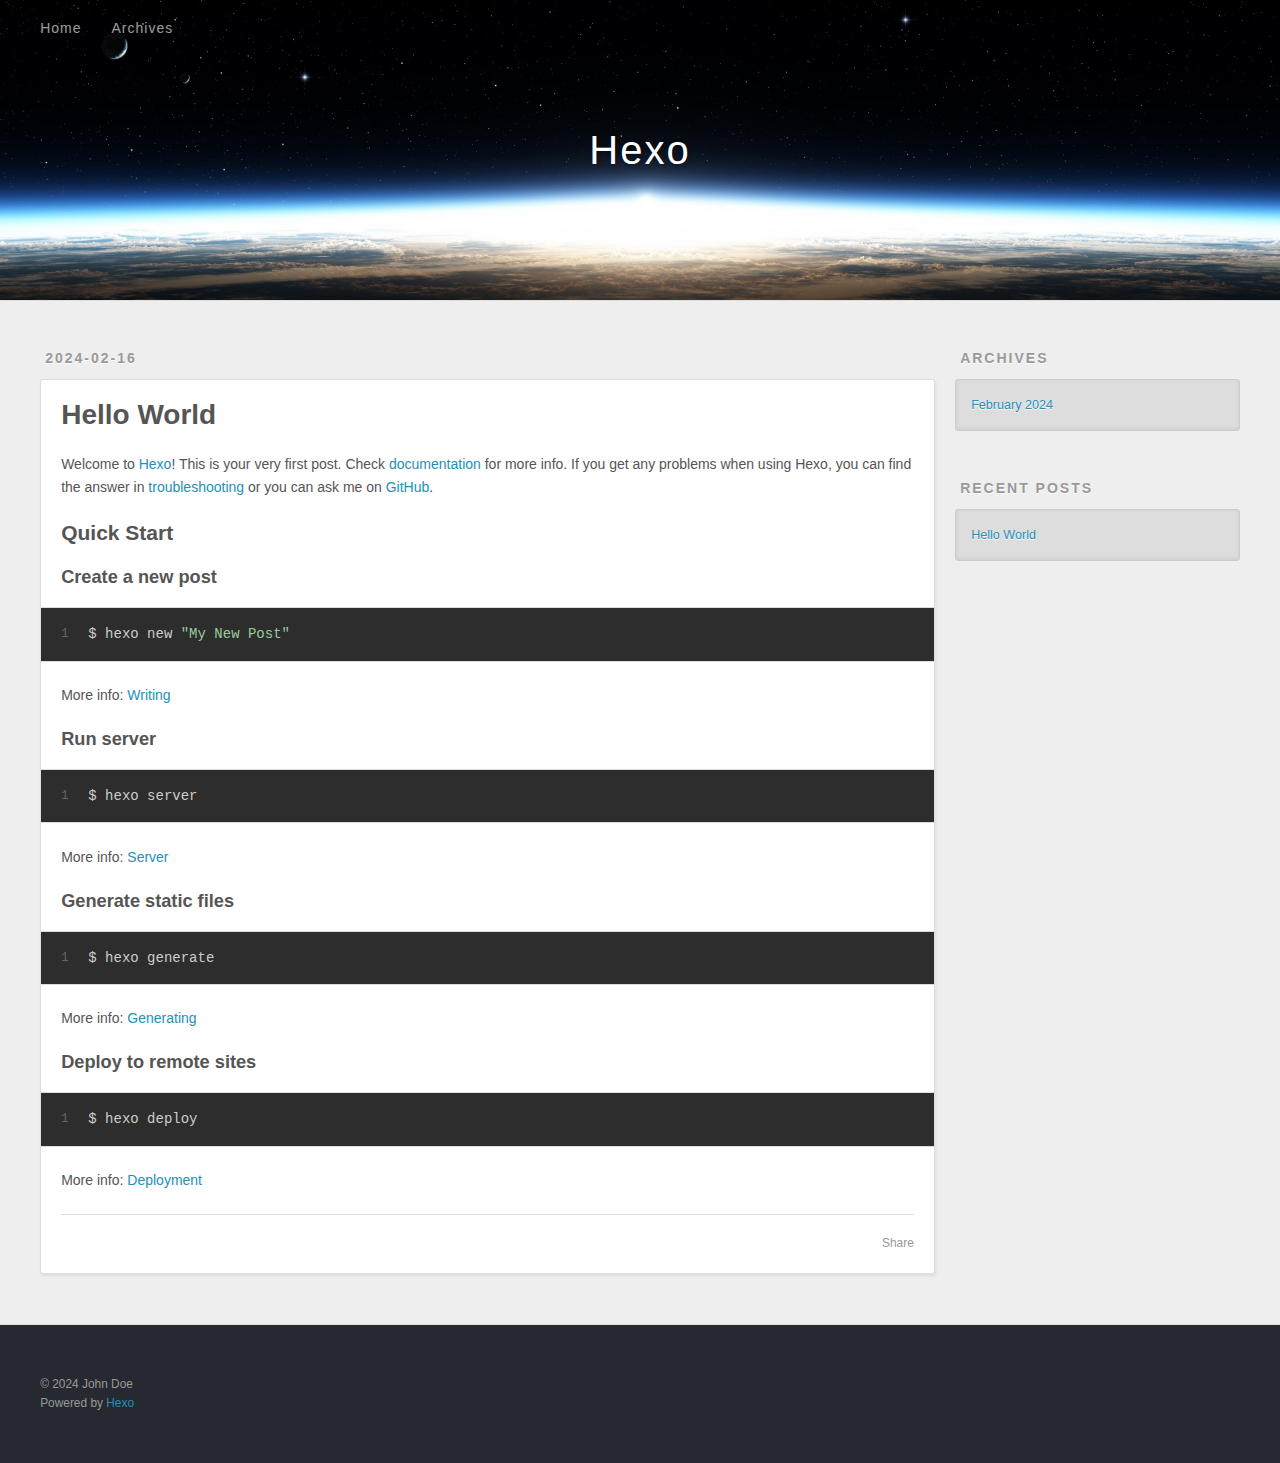
<file: index.html>
<!DOCTYPE html>
<html>
<head>
  <meta charset="utf-8">
  
  
  <title>Hexo</title>
  <meta name="viewport" content="width=device-width, initial-scale=1, shrink-to-fit=no">
  <meta property="og:type" content="website">
<meta property="og:title" content="Hexo">
<meta property="og:url" content="http://example.com/index.html">
<meta property="og:site_name" content="Hexo">
<meta property="og:locale" content="en_US">
<meta property="article:author" content="John Doe">
<meta name="twitter:card" content="summary">
  
    <link rel="alternate" href="/atom.xml" title="Hexo" type="application/atom+xml">
  
  
    <link rel="shortcut icon" href="/favicon.png">
  
  
  
<link rel="stylesheet" href="/css/style.css">

  
    
<link rel="stylesheet" href="/fancybox/jquery.fancybox.min.css">

  
  
<meta name="generator" content="Hexo 7.1.1"></head>

<body>
  <div id="container">
    <div id="wrap">
      <header id="header">
  <div id="banner"></div>
  <div id="header-outer" class="outer">
    <div id="header-title" class="inner">
      <h1 id="logo-wrap">
        <a href="/" id="logo">Hexo</a>
      </h1>
      
    </div>
    <div id="header-inner" class="inner">
      <nav id="main-nav">
        <a id="main-nav-toggle" class="nav-icon"><span class="fa fa-bars"></span></a>
        
          <a class="main-nav-link" href="/">Home</a>
        
          <a class="main-nav-link" href="/archives">Archives</a>
        
      </nav>
      <nav id="sub-nav">
        
        
          <a class="nav-icon" href="/atom.xml" title="RSS Feed"><span class="fa fa-rss"></span></a>
        
        <a class="nav-icon nav-search-btn" title="Search"><span class="fa fa-search"></span></a>
      </nav>
      <div id="search-form-wrap">
        <form action="//google.com/search" method="get" accept-charset="UTF-8" class="search-form"><input type="search" name="q" class="search-form-input" placeholder="Search"><button type="submit" class="search-form-submit">&#xF002;</button><input type="hidden" name="sitesearch" value="http://example.com"></form>
      </div>
    </div>
  </div>
</header>

      <div class="outer">
        <section id="main">
  
    <article id="post-hello-world" class="h-entry article article-type-post" itemprop="blogPost" itemscope itemtype="https://schema.org/BlogPosting">
  <div class="article-meta">
    <a href="/2024/02/16/hello-world/" class="article-date">
  <time class="dt-published" datetime="2024-02-16T03:29:38.443Z" itemprop="datePublished">2024-02-16</time>
</a>
    
  </div>
  <div class="article-inner">
    
    
      <header class="article-header">
        
  
    <h1 itemprop="name">
      <a class="p-name article-title" href="/2024/02/16/hello-world/">Hello World</a>
    </h1>
  

      </header>
    
    <div class="e-content article-entry" itemprop="articleBody">
      
        <p>Welcome to <a target="_blank" rel="noopener" href="https://hexo.io/">Hexo</a>! This is your very first post. Check <a target="_blank" rel="noopener" href="https://hexo.io/docs/">documentation</a> for more info. If you get any problems when using Hexo, you can find the answer in <a target="_blank" rel="noopener" href="https://hexo.io/docs/troubleshooting.html">troubleshooting</a> or you can ask me on <a target="_blank" rel="noopener" href="https://github.com/hexojs/hexo/issues">GitHub</a>.</p>
<h2 id="Quick-Start"><a href="#Quick-Start" class="headerlink" title="Quick Start"></a>Quick Start</h2><h3 id="Create-a-new-post"><a href="#Create-a-new-post" class="headerlink" title="Create a new post"></a>Create a new post</h3><figure class="highlight bash"><table><tr><td class="gutter"><pre><span class="line">1</span><br></pre></td><td class="code"><pre><span class="line">$ hexo new <span class="string">&quot;My New Post&quot;</span></span><br></pre></td></tr></table></figure>

<p>More info: <a target="_blank" rel="noopener" href="https://hexo.io/docs/writing.html">Writing</a></p>
<h3 id="Run-server"><a href="#Run-server" class="headerlink" title="Run server"></a>Run server</h3><figure class="highlight bash"><table><tr><td class="gutter"><pre><span class="line">1</span><br></pre></td><td class="code"><pre><span class="line">$ hexo server</span><br></pre></td></tr></table></figure>

<p>More info: <a target="_blank" rel="noopener" href="https://hexo.io/docs/server.html">Server</a></p>
<h3 id="Generate-static-files"><a href="#Generate-static-files" class="headerlink" title="Generate static files"></a>Generate static files</h3><figure class="highlight bash"><table><tr><td class="gutter"><pre><span class="line">1</span><br></pre></td><td class="code"><pre><span class="line">$ hexo generate</span><br></pre></td></tr></table></figure>

<p>More info: <a target="_blank" rel="noopener" href="https://hexo.io/docs/generating.html">Generating</a></p>
<h3 id="Deploy-to-remote-sites"><a href="#Deploy-to-remote-sites" class="headerlink" title="Deploy to remote sites"></a>Deploy to remote sites</h3><figure class="highlight bash"><table><tr><td class="gutter"><pre><span class="line">1</span><br></pre></td><td class="code"><pre><span class="line">$ hexo deploy</span><br></pre></td></tr></table></figure>

<p>More info: <a target="_blank" rel="noopener" href="https://hexo.io/docs/one-command-deployment.html">Deployment</a></p>

      
    </div>
    <footer class="article-footer">
      <a data-url="http://example.com/2024/02/16/hello-world/" data-id="clso3ex2100004cuc67bid654" data-title="Hello World" class="article-share-link"><span class="fa fa-share">Share</span></a>
      
      
      
    </footer>
  </div>
  
</article>



  


</section>
        
          <aside id="sidebar">
  
    

  
    

  
    
  
    
  <div class="widget-wrap">
    <h3 class="widget-title">Archives</h3>
    <div class="widget">
      <ul class="archive-list"><li class="archive-list-item"><a class="archive-list-link" href="/archives/2024/02/">February 2024</a></li></ul>
    </div>
  </div>


  
    
  <div class="widget-wrap">
    <h3 class="widget-title">Recent Posts</h3>
    <div class="widget">
      <ul>
        
          <li>
            <a href="/2024/02/16/hello-world/">Hello World</a>
          </li>
        
      </ul>
    </div>
  </div>

  
</aside>
        
      </div>
      <footer id="footer">
  
  <div class="outer">
    <div id="footer-info" class="inner">
      
      &copy; 2024 John Doe<br>
      Powered by <a href="https://hexo.io/" target="_blank">Hexo</a>
    </div>
  </div>
</footer>

    </div>
    <nav id="mobile-nav">
  
    <a href="/" class="mobile-nav-link">Home</a>
  
    <a href="/archives" class="mobile-nav-link">Archives</a>
  
</nav>
    


<script src="/js/jquery-3.6.4.min.js"></script>



  
<script src="/fancybox/jquery.fancybox.min.js"></script>




<script src="/js/script.js"></script>





  </div>
</body>
</html>
</file>
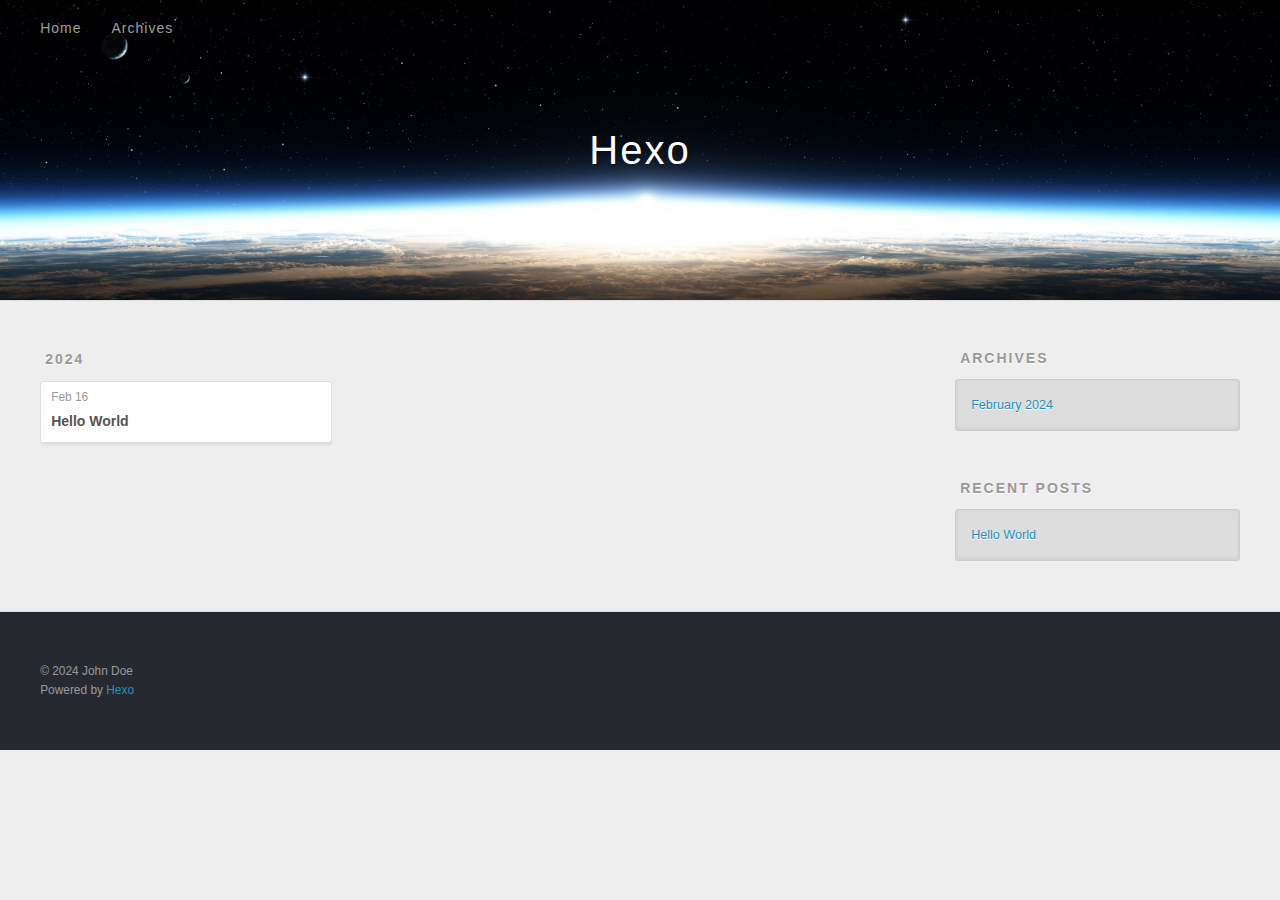
<file: archives/index.html>
<!DOCTYPE html>
<html>
<head>
  <meta charset="utf-8">
  
  
  <title>Archives | Hexo</title>
  <meta name="viewport" content="width=device-width, initial-scale=1, shrink-to-fit=no">
  <meta property="og:type" content="website">
<meta property="og:title" content="Hexo">
<meta property="og:url" content="http://example.com/archives/index.html">
<meta property="og:site_name" content="Hexo">
<meta property="og:locale" content="en_US">
<meta property="article:author" content="John Doe">
<meta name="twitter:card" content="summary">
  
    <link rel="alternate" href="/atom.xml" title="Hexo" type="application/atom+xml">
  
  
    <link rel="shortcut icon" href="/favicon.png">
  
  
  
<link rel="stylesheet" href="/css/style.css">

  
    
<link rel="stylesheet" href="/fancybox/jquery.fancybox.min.css">

  
  
<meta name="generator" content="Hexo 7.1.1"></head>

<body>
  <div id="container">
    <div id="wrap">
      <header id="header">
  <div id="banner"></div>
  <div id="header-outer" class="outer">
    <div id="header-title" class="inner">
      <h1 id="logo-wrap">
        <a href="/" id="logo">Hexo</a>
      </h1>
      
    </div>
    <div id="header-inner" class="inner">
      <nav id="main-nav">
        <a id="main-nav-toggle" class="nav-icon"><span class="fa fa-bars"></span></a>
        
          <a class="main-nav-link" href="/">Home</a>
        
          <a class="main-nav-link" href="/archives">Archives</a>
        
      </nav>
      <nav id="sub-nav">
        
        
          <a class="nav-icon" href="/atom.xml" title="RSS Feed"><span class="fa fa-rss"></span></a>
        
        <a class="nav-icon nav-search-btn" title="Search"><span class="fa fa-search"></span></a>
      </nav>
      <div id="search-form-wrap">
        <form action="//google.com/search" method="get" accept-charset="UTF-8" class="search-form"><input type="search" name="q" class="search-form-input" placeholder="Search"><button type="submit" class="search-form-submit">&#xF002;</button><input type="hidden" name="sitesearch" value="http://example.com"></form>
      </div>
    </div>
  </div>
</header>

      <div class="outer">
        <section id="main">
  
  
    
    
      
      
      <section class="archives-wrap">
        <div class="archive-year-wrap">
          <a href="/archives/2024" class="archive-year">2024</a>
        </div>
        <div class="archives">
    
    <article class="archive-article archive-type-post">
  <div class="archive-article-inner">
    <header class="archive-article-header">
      <a href="/2024/02/16/hello-world/" class="archive-article-date">
  <time class="dt-published" datetime="2024-02-16T03:29:38.443Z" itemprop="datePublished">Feb 16</time>
</a>
      
  
    <h1 itemprop="name">
      <a class="archive-article-title" href="/2024/02/16/hello-world/">Hello World</a>
    </h1>
  

    </header>
  </div>
</article>
  
  
    </div></section>
  


</section>
        
          <aside id="sidebar">
  
    

  
    

  
    
  
    
  <div class="widget-wrap">
    <h3 class="widget-title">Archives</h3>
    <div class="widget">
      <ul class="archive-list"><li class="archive-list-item"><a class="archive-list-link" href="/archives/2024/02/">February 2024</a></li></ul>
    </div>
  </div>


  
    
  <div class="widget-wrap">
    <h3 class="widget-title">Recent Posts</h3>
    <div class="widget">
      <ul>
        
          <li>
            <a href="/2024/02/16/hello-world/">Hello World</a>
          </li>
        
      </ul>
    </div>
  </div>

  
</aside>
        
      </div>
      <footer id="footer">
  
  <div class="outer">
    <div id="footer-info" class="inner">
      
      &copy; 2024 John Doe<br>
      Powered by <a href="https://hexo.io/" target="_blank">Hexo</a>
    </div>
  </div>
</footer>

    </div>
    <nav id="mobile-nav">
  
    <a href="/" class="mobile-nav-link">Home</a>
  
    <a href="/archives" class="mobile-nav-link">Archives</a>
  
</nav>
    


<script src="/js/jquery-3.6.4.min.js"></script>



  
<script src="/fancybox/jquery.fancybox.min.js"></script>




<script src="/js/script.js"></script>





  </div>
</body>
</html>
</file>
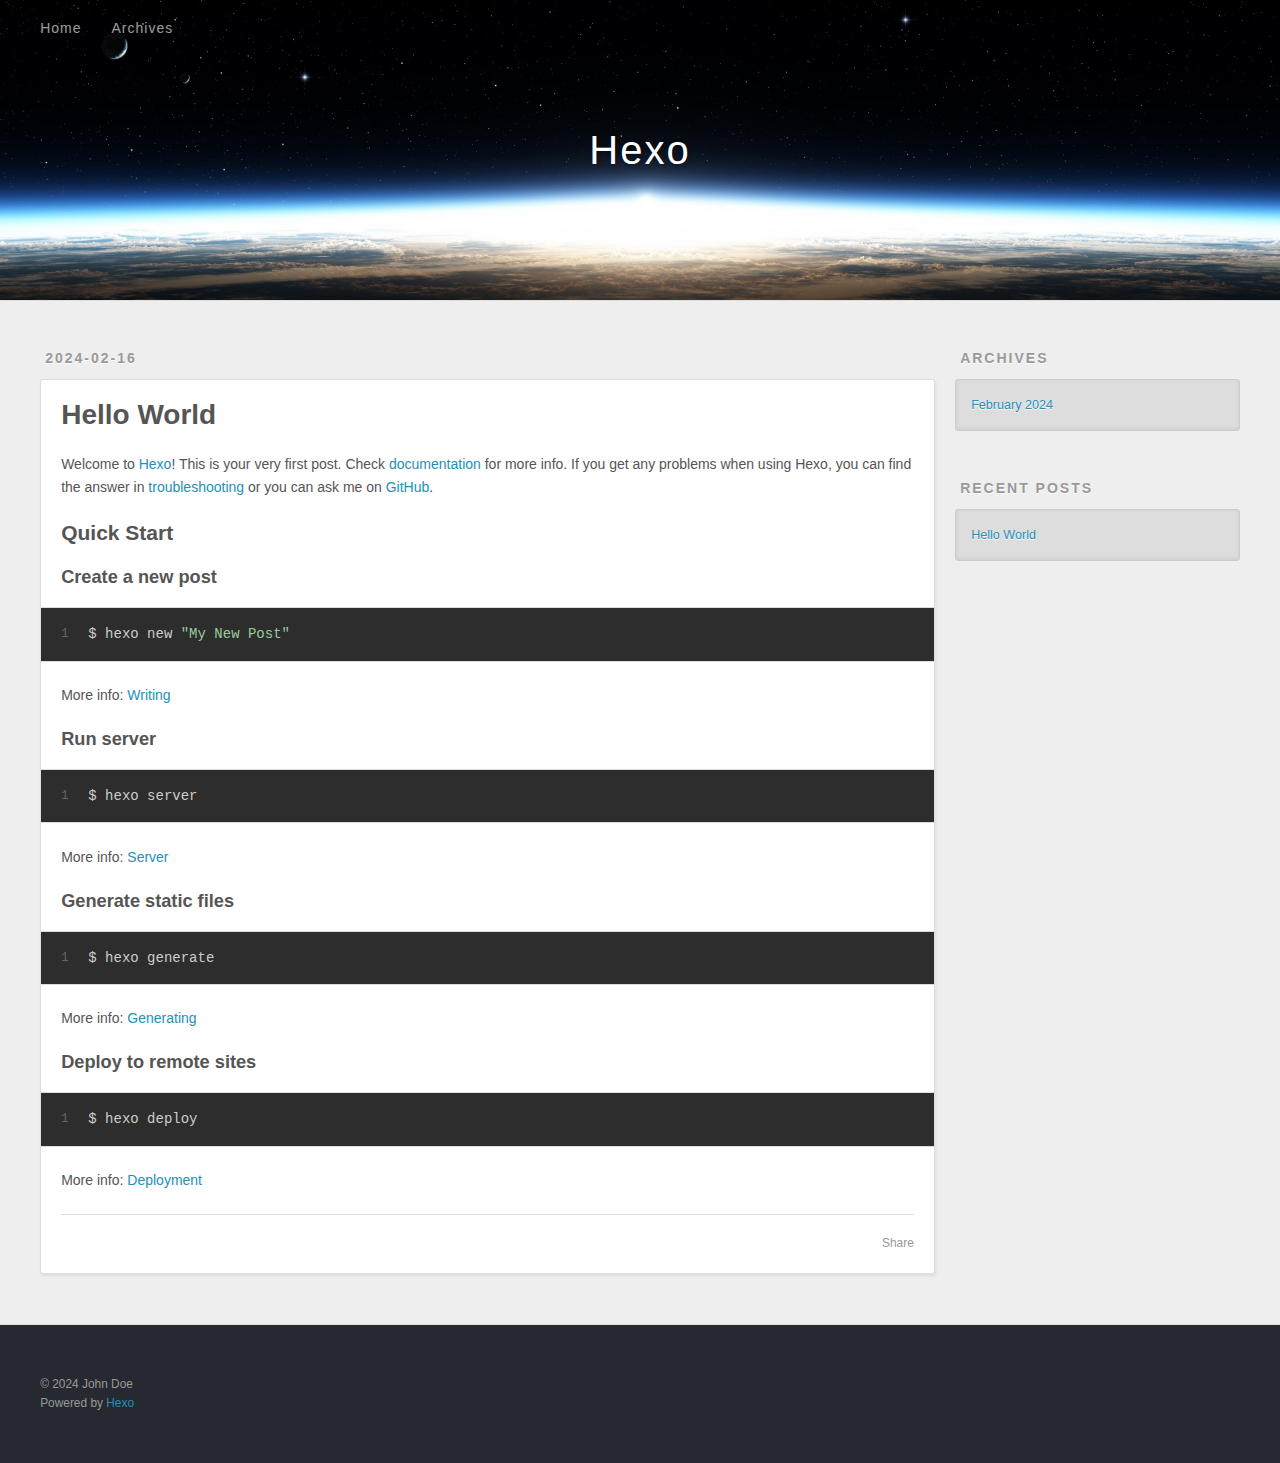
<file: 2024/02/16/hello-world/index.html>
<!DOCTYPE html>
<html>
<head>
  <meta charset="utf-8">
  
  
  <title>Hello World | Hexo</title>
  <meta name="viewport" content="width=device-width, initial-scale=1, shrink-to-fit=no">
  <meta name="description" content="Welcome to Hexo! This is your very first post. Check documentation for more info. If you get any problems when using Hexo, you can find the answer in troubleshooting or you can ask me on GitHub. Quick">
<meta property="og:type" content="article">
<meta property="og:title" content="Hello World">
<meta property="og:url" content="http://example.com/2024/02/16/hello-world/index.html">
<meta property="og:site_name" content="Hexo">
<meta property="og:description" content="Welcome to Hexo! This is your very first post. Check documentation for more info. If you get any problems when using Hexo, you can find the answer in troubleshooting or you can ask me on GitHub. Quick">
<meta property="og:locale" content="en_US">
<meta property="article:published_time" content="2024-02-16T03:29:38.443Z">
<meta property="article:modified_time" content="2024-02-16T03:29:38.443Z">
<meta property="article:author" content="John Doe">
<meta name="twitter:card" content="summary">
  
    <link rel="alternate" href="/atom.xml" title="Hexo" type="application/atom+xml">
  
  
    <link rel="shortcut icon" href="/favicon.png">
  
  
  
<link rel="stylesheet" href="/css/style.css">

  
    
<link rel="stylesheet" href="/fancybox/jquery.fancybox.min.css">

  
  
<meta name="generator" content="Hexo 7.1.1"></head>

<body>
  <div id="container">
    <div id="wrap">
      <header id="header">
  <div id="banner"></div>
  <div id="header-outer" class="outer">
    <div id="header-title" class="inner">
      <h1 id="logo-wrap">
        <a href="/" id="logo">Hexo</a>
      </h1>
      
    </div>
    <div id="header-inner" class="inner">
      <nav id="main-nav">
        <a id="main-nav-toggle" class="nav-icon"><span class="fa fa-bars"></span></a>
        
          <a class="main-nav-link" href="/">Home</a>
        
          <a class="main-nav-link" href="/archives">Archives</a>
        
      </nav>
      <nav id="sub-nav">
        
        
          <a class="nav-icon" href="/atom.xml" title="RSS Feed"><span class="fa fa-rss"></span></a>
        
        <a class="nav-icon nav-search-btn" title="Search"><span class="fa fa-search"></span></a>
      </nav>
      <div id="search-form-wrap">
        <form action="//google.com/search" method="get" accept-charset="UTF-8" class="search-form"><input type="search" name="q" class="search-form-input" placeholder="Search"><button type="submit" class="search-form-submit">&#xF002;</button><input type="hidden" name="sitesearch" value="http://example.com"></form>
      </div>
    </div>
  </div>
</header>

      <div class="outer">
        <section id="main"><article id="post-hello-world" class="h-entry article article-type-post" itemprop="blogPost" itemscope itemtype="https://schema.org/BlogPosting">
  <div class="article-meta">
    <a href="/2024/02/16/hello-world/" class="article-date">
  <time class="dt-published" datetime="2024-02-16T03:29:38.443Z" itemprop="datePublished">2024-02-16</time>
</a>
    
  </div>
  <div class="article-inner">
    
    
      <header class="article-header">
        
  
    <h1 class="p-name article-title" itemprop="headline name">
      Hello World
    </h1>
  

      </header>
    
    <div class="e-content article-entry" itemprop="articleBody">
      
        <p>Welcome to <a target="_blank" rel="noopener" href="https://hexo.io/">Hexo</a>! This is your very first post. Check <a target="_blank" rel="noopener" href="https://hexo.io/docs/">documentation</a> for more info. If you get any problems when using Hexo, you can find the answer in <a target="_blank" rel="noopener" href="https://hexo.io/docs/troubleshooting.html">troubleshooting</a> or you can ask me on <a target="_blank" rel="noopener" href="https://github.com/hexojs/hexo/issues">GitHub</a>.</p>
<h2 id="Quick-Start"><a href="#Quick-Start" class="headerlink" title="Quick Start"></a>Quick Start</h2><h3 id="Create-a-new-post"><a href="#Create-a-new-post" class="headerlink" title="Create a new post"></a>Create a new post</h3><figure class="highlight bash"><table><tr><td class="gutter"><pre><span class="line">1</span><br></pre></td><td class="code"><pre><span class="line">$ hexo new <span class="string">&quot;My New Post&quot;</span></span><br></pre></td></tr></table></figure>

<p>More info: <a target="_blank" rel="noopener" href="https://hexo.io/docs/writing.html">Writing</a></p>
<h3 id="Run-server"><a href="#Run-server" class="headerlink" title="Run server"></a>Run server</h3><figure class="highlight bash"><table><tr><td class="gutter"><pre><span class="line">1</span><br></pre></td><td class="code"><pre><span class="line">$ hexo server</span><br></pre></td></tr></table></figure>

<p>More info: <a target="_blank" rel="noopener" href="https://hexo.io/docs/server.html">Server</a></p>
<h3 id="Generate-static-files"><a href="#Generate-static-files" class="headerlink" title="Generate static files"></a>Generate static files</h3><figure class="highlight bash"><table><tr><td class="gutter"><pre><span class="line">1</span><br></pre></td><td class="code"><pre><span class="line">$ hexo generate</span><br></pre></td></tr></table></figure>

<p>More info: <a target="_blank" rel="noopener" href="https://hexo.io/docs/generating.html">Generating</a></p>
<h3 id="Deploy-to-remote-sites"><a href="#Deploy-to-remote-sites" class="headerlink" title="Deploy to remote sites"></a>Deploy to remote sites</h3><figure class="highlight bash"><table><tr><td class="gutter"><pre><span class="line">1</span><br></pre></td><td class="code"><pre><span class="line">$ hexo deploy</span><br></pre></td></tr></table></figure>

<p>More info: <a target="_blank" rel="noopener" href="https://hexo.io/docs/one-command-deployment.html">Deployment</a></p>

      
    </div>
    <footer class="article-footer">
      <a data-url="http://example.com/2024/02/16/hello-world/" data-id="clso3ex2100004cuc67bid654" data-title="Hello World" class="article-share-link"><span class="fa fa-share">Share</span></a>
      
      
      
    </footer>
  </div>
  
    
  
</article>


</section>
        
          <aside id="sidebar">
  
    

  
    

  
    
  
    
  <div class="widget-wrap">
    <h3 class="widget-title">Archives</h3>
    <div class="widget">
      <ul class="archive-list"><li class="archive-list-item"><a class="archive-list-link" href="/archives/2024/02/">February 2024</a></li></ul>
    </div>
  </div>


  
    
  <div class="widget-wrap">
    <h3 class="widget-title">Recent Posts</h3>
    <div class="widget">
      <ul>
        
          <li>
            <a href="/2024/02/16/hello-world/">Hello World</a>
          </li>
        
      </ul>
    </div>
  </div>

  
</aside>
        
      </div>
      <footer id="footer">
  
  <div class="outer">
    <div id="footer-info" class="inner">
      
      &copy; 2024 John Doe<br>
      Powered by <a href="https://hexo.io/" target="_blank">Hexo</a>
    </div>
  </div>
</footer>

    </div>
    <nav id="mobile-nav">
  
    <a href="/" class="mobile-nav-link">Home</a>
  
    <a href="/archives" class="mobile-nav-link">Archives</a>
  
</nav>
    


<script src="/js/jquery-3.6.4.min.js"></script>



  
<script src="/fancybox/jquery.fancybox.min.js"></script>




<script src="/js/script.js"></script>





  </div>
</body>
</html>
</file>
<file: css/style.css>
body {
  width: 100%;
}
body:before,
body:after {
  content: "";
  display: table;
}
body:after {
  clear: both;
}
html,
body,
div,
span,
applet,
object,
iframe,
h1,
h2,
h3,
h4,
h5,
h6,
p,
blockquote,
pre,
a,
abbr,
acronym,
address,
big,
cite,
code,
del,
dfn,
em,
img,
ins,
kbd,
q,
s,
samp,
small,
strike,
strong,
sub,
sup,
tt,
var,
dl,
dt,
dd,
ol,
ul,
li,
fieldset,
form,
label,
legend,
table,
caption,
tbody,
tfoot,
thead,
tr,
th,
td {
  margin: 0;
  padding: 0;
  border: 0;
  outline: 0;
  font-weight: inherit;
  font-style: inherit;
  font-family: inherit;
  font-size: 100%;
  vertical-align: baseline;
}
body {
  line-height: 1;
  color: #000;
  background: #fff;
}
ol,
ul {
  list-style: none;
}
table {
  border-collapse: separate;
  border-spacing: 0;
  vertical-align: middle;
}
caption,
th,
td {
  text-align: left;
  font-weight: normal;
  vertical-align: middle;
}
a img {
  border: none;
}
input,
button {
  margin: 0;
  padding: 0;
}
input::-moz-focus-inner,
button::-moz-focus-inner {
  border: 0;
  padding: 0;
}
html,
body,
#container {
  height: 100%;
}
body {
  background: #eee;
  font: 14px -apple-system, BlinkMacSystemFont, "Segoe UI", "Roboto", "Oxygen", "Ubuntu", "Cantarell", "Fira Sans", "Droid Sans", "Helvetica Neue", sans-serif;
  -webkit-text-size-adjust: 100%;
}
.outer {
  max-width: 1220px;
  margin: 0 auto;
  padding: 0 20px;
}
.outer:before,
.outer:after {
  content: "";
  display: table;
}
.outer:after {
  clear: both;
}
.inner {
  display: inline;
  float: left;
  width: 98.33333333333333%;
  margin: 0 0.833333333333333%;
}
.left,
.alignleft {
  float: left;
}
.right,
.alignright {
  float: right;
}
.clear {
  clear: both;
}
#container {
  position: relative;
}
.mobile-nav-on {
  overflow: hidden;
}
#wrap {
  height: 100%;
  width: 100%;
  position: absolute;
  top: 0;
  left: 0;
  -webkit-transition: 0.2s ease-out;
  -moz-transition: 0.2s ease-out;
  -ms-transition: 0.2s ease-out;
  transition: 0.2s ease-out;
  z-index: 1;
  background: #eee;
}
.mobile-nav-on #wrap {
  left: 280px;
}
@media screen and (min-width: 768px) {
  #main {
    display: inline;
    float: left;
    width: 73.33333333333333%;
    margin: 0 0.833333333333333%;
  }
}
.article-date,
.article-category-link,
.archive-year,
.widget-title {
  text-decoration: none;
  text-transform: uppercase;
  letter-spacing: 2px;
  color: #999;
  margin-bottom: 1em;
  margin-left: 5px;
  line-height: 1em;
  text-shadow: 0 1px #fff;
  font-weight: bold;
}
.article-inner,
.archive-article-inner {
  background: #fff;
  -webkit-box-shadow: 1px 2px 3px #ddd;
  box-shadow: 1px 2px 3px #ddd;
  border: 1px solid #ddd;
  border-radius: 3px;
}
.article-entry h1,
.widget h1 {
  font-size: 2em;
}
.article-entry h2,
.widget h2 {
  font-size: 1.5em;
}
.article-entry h3,
.widget h3 {
  font-size: 1.3em;
}
.article-entry h4,
.widget h4 {
  font-size: 1.2em;
}
.article-entry h5,
.widget h5 {
  font-size: 1em;
}
.article-entry h6,
.widget h6 {
  font-size: 1em;
  color: #999;
}
.article-entry hr,
.widget hr {
  border: 1px dashed #ddd;
}
.article-entry strong,
.widget strong {
  font-weight: bold;
}
.article-entry em,
.widget em,
.article-entry cite,
.widget cite {
  font-style: italic;
}
.article-entry sup,
.widget sup,
.article-entry sub,
.widget sub {
  font-size: 0.75em;
  line-height: 0;
  position: relative;
  vertical-align: baseline;
}
.article-entry sup,
.widget sup {
  top: -0.5em;
}
.article-entry sub,
.widget sub {
  bottom: -0.2em;
}
.article-entry small,
.widget small {
  font-size: 0.85em;
}
.article-entry acronym,
.widget acronym,
.article-entry abbr,
.widget abbr {
  border-bottom: 1px dotted;
}
.article-entry ul,
.widget ul,
.article-entry ol,
.widget ol,
.article-entry dl,
.widget dl {
  margin: 0 20px;
  line-height: 1.6em;
}
.article-entry ul ul,
.widget ul ul,
.article-entry ol ul,
.widget ol ul,
.article-entry ul ol,
.widget ul ol,
.article-entry ol ol,
.widget ol ol {
  margin-top: 0;
  margin-bottom: 0;
}
.article-entry ul,
.widget ul {
  list-style: disc;
}
.article-entry ol,
.widget ol {
  list-style: decimal;
}
.article-entry dt,
.widget dt {
  font-weight: bold;
}
#header {
  height: 300px;
  position: relative;
  border-bottom: 1px solid #ddd;
}
#header:before,
#header:after {
  content: "";
  position: absolute;
  left: 0;
  right: 0;
  height: 40px;
}
#header:before {
  top: 0;
  background: -webkit-linear-gradient(rgba(0,0,0,0.2), transparent);
  background: -moz-linear-gradient(rgba(0,0,0,0.2), transparent);
  background: -ms-linear-gradient(rgba(0,0,0,0.2), transparent);
  background: linear-gradient(rgba(0,0,0,0.2), transparent);
}
#header:after {
  bottom: 0;
  background: -webkit-linear-gradient(transparent, rgba(0,0,0,0.2));
  background: -moz-linear-gradient(transparent, rgba(0,0,0,0.2));
  background: -ms-linear-gradient(transparent, rgba(0,0,0,0.2));
  background: linear-gradient(transparent, rgba(0,0,0,0.2));
}
#header-outer {
  height: 100%;
  position: relative;
}
#header-inner {
  position: relative;
  overflow: hidden;
}
#banner {
  position: absolute;
  top: 0;
  left: 0;
  width: 100%;
  height: 100%;
  background: url("images/banner.jpg") center #000;
  background-size: cover;
  z-index: -1;
}
#header-title {
  text-align: center;
  height: 40px;
  position: absolute;
  top: 50%;
  left: 0;
  margin-top: -20px;
}
#logo,
#subtitle {
  text-decoration: none;
  color: #fff;
  font-weight: 300;
  text-shadow: 0 1px 4px rgba(0,0,0,0.3);
}
#logo {
  font-size: 40px;
  line-height: 40px;
  letter-spacing: 2px;
}
#subtitle {
  font-size: 16px;
  line-height: 16px;
  letter-spacing: 1px;
}
#subtitle-wrap {
  margin-top: 16px;
}
#main-nav {
  float: left;
  margin-left: -15px;
}
.nav-icon,
.main-nav-link {
  float: left;
  color: #fff;
  opacity: 0.6;
  text-decoration: none;
  text-shadow: 0 1px rgba(0,0,0,0.2);
  -webkit-transition: opacity 0.2s;
  -moz-transition: opacity 0.2s;
  -ms-transition: opacity 0.2s;
  transition: opacity 0.2s;
  display: block;
  padding: 20px 15px;
}
.nav-icon:hover,
.main-nav-link:hover {
  opacity: 1;
}
.nav-icon {
  text-align: center;
  font-size: 14px;
  width: 14px;
  height: 14px;
  padding: 20px 15px;
  position: relative;
  cursor: pointer;
}
.main-nav-link {
  font-weight: 300;
  letter-spacing: 1px;
}
@media screen and (max-width: 479px) {
  .main-nav-link {
    display: none;
  }
}
#main-nav-toggle {
  display: none;
}
@media screen and (max-width: 479px) {
  #main-nav-toggle {
    display: block;
  }
}
#sub-nav {
  float: right;
  margin-right: -15px;
}
#search-form-wrap {
  position: absolute;
  top: 15px;
  width: 150px;
  height: 30px;
  right: -150px;
  opacity: 0;
  -webkit-transition: 0.2s ease-out;
  -moz-transition: 0.2s ease-out;
  -ms-transition: 0.2s ease-out;
  transition: 0.2s ease-out;
}
#search-form-wrap.on {
  opacity: 1;
  right: 0;
}
@media screen and (max-width: 479px) {
  #search-form-wrap {
    width: 100%;
    right: -100%;
  }
}
.search-form {
  position: absolute;
  top: 0;
  left: 0;
  right: 0;
  background: #fff;
  padding: 5px 15px;
  border-radius: 15px;
  -webkit-box-shadow: 0 0 10px rgba(0,0,0,0.3);
  box-shadow: 0 0 10px rgba(0,0,0,0.3);
}
.search-form-input {
  border: none;
  background: none;
  color: #555;
  width: 100%;
  font: 13px -apple-system, BlinkMacSystemFont, "Segoe UI", "Roboto", "Oxygen", "Ubuntu", "Cantarell", "Fira Sans", "Droid Sans", "Helvetica Neue", sans-serif;
  outline: none;
}
.search-form-input::-webkit-search-results-decoration,
.search-form-input::-webkit-search-cancel-button {
  -webkit-appearance: none;
}
.search-form-submit {
  position: absolute;
  top: 50%;
  right: 10px;
  margin-top: -7px;
  font: 13px ForkAwesome;
  border: none;
  background: none;
  color: #bbb;
  cursor: pointer;
}
.search-form-submit:hover,
.search-form-submit:focus {
  color: #777;
}
.article {
  margin: 50px 0;
}
.article-inner {
  overflow: hidden;
}
.article-meta:before,
.article-meta:after {
  content: "";
  display: table;
}
.article-meta:after {
  clear: both;
}
.article-date {
  float: left;
}
.article-category {
  float: left;
  line-height: 1em;
  color: #ccc;
  text-shadow: 0 1px #fff;
  margin-left: 8px;
}
.article-category:before {
  content: "\2022";
}
.article-category-link {
  margin: 0 12px 1em;
}
.article-header {
  padding: 20px 20px 0;
}
.article-title {
  text-decoration: none;
  font-size: 2em;
  font-weight: bold;
  color: #555;
  line-height: 1.1em;
  -webkit-transition: color 0.2s;
  -moz-transition: color 0.2s;
  -ms-transition: color 0.2s;
  transition: color 0.2s;
}
a.article-title:hover {
  color: #258fb8;
}
.article-entry {
  color: #555;
  padding: 0 20px;
}
.article-entry:before,
.article-entry:after {
  content: "";
  display: table;
}
.article-entry:after {
  clear: both;
}
.article-entry p,
.article-entry table {
  line-height: 1.6em;
  margin: 1.6em 0;
}
.article-entry h1,
.article-entry h2,
.article-entry h3,
.article-entry h4,
.article-entry h5,
.article-entry h6 {
  font-weight: bold;
}
.article-entry h1,
.article-entry h2,
.article-entry h3,
.article-entry h4,
.article-entry h5,
.article-entry h6 {
  line-height: 1.1em;
  margin: 1.1em 0;
}
.article-entry a {
  color: #258fb8;
  text-decoration: none;
}
.article-entry a:hover {
  text-decoration: underline;
}
.article-entry ul,
.article-entry ol,
.article-entry dl {
  margin-top: 1.6em;
  margin-bottom: 1.6em;
}
.article-entry img,
.article-entry video {
  max-width: 100%;
  height: auto;
  display: block;
  margin: auto;
}
.article-entry iframe {
  border: none;
}
.article-entry table {
  width: 100%;
  border-collapse: collapse;
  border-spacing: 0;
}
.article-entry th {
  font-weight: bold;
  border-bottom: 3px solid #ddd;
  padding-bottom: 0.5em;
}
.article-entry td {
  border-bottom: 1px solid #ddd;
  padding: 10px 0;
}
.article-entry blockquote {
  font-family: Georgia, "Times New Roman", serif;
  margin: 1.6em 20px;
  text-align: center;
}
.article-entry blockquote footer {
  font-size: 14px;
  margin: 1.6em 0;
  font-family: -apple-system, BlinkMacSystemFont, "Segoe UI", "Roboto", "Oxygen", "Ubuntu", "Cantarell", "Fira Sans", "Droid Sans", "Helvetica Neue", sans-serif;
}
.article-entry blockquote footer cite:before {
  content: "—";
  padding: 0 0.5em;
}
.article-entry .pullquote {
  text-align: left;
  width: 45%;
  margin: 0;
}
.article-entry .pullquote.left {
  margin-left: 0.5em;
  margin-right: 1em;
}
.article-entry .pullquote.right {
  margin-right: 0.5em;
  margin-left: 1em;
}
.article-entry .caption {
  color: #999;
  display: block;
  font-size: 0.9em;
  margin-top: 0.5em;
  position: relative;
  text-align: center;
}
.article-entry .video-container {
  position: relative;
  padding-top: 56.25%;
  height: 0;
  overflow: hidden;
}
.article-entry .video-container iframe,
.article-entry .video-container object,
.article-entry .video-container embed {
  position: absolute;
  top: 0;
  left: 0;
  width: 100%;
  height: 100%;
  margin-top: 0;
}
.article-more-link a {
  display: inline-block;
  line-height: 1em;
  padding: 6px 15px;
  border-radius: 15px;
  background: #eee;
  color: #999;
  text-shadow: 0 1px #fff;
  text-decoration: none;
}
.article-more-link a:hover {
  background: #258fb8;
  color: #fff;
  text-decoration: none;
  text-shadow: 0 1px #1e7293;
}
.article-footer {
  font-size: 0.85em;
  line-height: 1.6em;
  border-top: 1px solid #ddd;
  padding-top: 1.6em;
  margin: 0 20px 20px;
}
.article-footer:before,
.article-footer:after {
  content: "";
  display: table;
}
.article-footer:after {
  clear: both;
}
.article-footer a {
  color: #999;
  text-decoration: none;
}
.article-footer a:hover {
  color: #555;
}
.article-tag-list-item {
  float: left;
  margin-right: 10px;
}
.article-tag-list-link:before {
  content: "#";
}
.article-comment-link {
  float: right;
}
.article-comment-link:before {
  padding-right: 8px;
}
.article-share-link {
  cursor: pointer;
  float: right;
  margin-left: 20px;
}
.article-share-link:before {
  padding-right: 6px;
}
#article-nav {
  position: relative;
}
#article-nav:before,
#article-nav:after {
  content: "";
  display: table;
}
#article-nav:after {
  clear: both;
}
@media screen and (min-width: 768px) {
  #article-nav {
    margin: 50px 0;
  }
  #article-nav:before {
    width: 8px;
    height: 8px;
    position: absolute;
    top: 50%;
    left: 50%;
    margin-top: -4px;
    margin-left: -4px;
    content: "";
    border-radius: 50%;
    background: #ddd;
    -webkit-box-shadow: 0 1px 2px #fff;
    box-shadow: 0 1px 2px #fff;
  }
}
.article-nav-link-wrap {
  text-decoration: none;
  text-shadow: 0 1px #fff;
  color: #999;
  -webkit-box-sizing: border-box;
  -moz-box-sizing: border-box;
  box-sizing: border-box;
  margin-top: 50px;
  text-align: center;
  display: block;
}
.article-nav-link-wrap:hover {
  color: #555;
}
@media screen and (min-width: 768px) {
  .article-nav-link-wrap {
    width: 50%;
    margin-top: 0;
  }
}
@media screen and (min-width: 768px) {
  #article-nav-newer {
    float: left;
    text-align: right;
    padding-right: 20px;
  }
}
@media screen and (min-width: 768px) {
  #article-nav-older {
    float: right;
    text-align: left;
    padding-left: 20px;
  }
}
.article-nav-caption {
  text-transform: uppercase;
  letter-spacing: 2px;
  color: #ddd;
  line-height: 1em;
  font-weight: bold;
}
#article-nav-newer .article-nav-caption {
  margin-right: -2px;
}
.article-nav-title {
  font-size: 0.85em;
  line-height: 1.6em;
  margin-top: 0.5em;
}
.article-share-box {
  position: absolute;
  display: none;
  background: #fff;
  -webkit-box-shadow: 1px 2px 10px rgba(0,0,0,0.2);
  box-shadow: 1px 2px 10px rgba(0,0,0,0.2);
  border-radius: 3px;
  margin-left: -145px;
  overflow: hidden;
  z-index: 1;
}
.article-share-box.on {
  display: block;
}
.article-share-input {
  width: 100%;
  background: none;
  -webkit-box-sizing: border-box;
  -moz-box-sizing: border-box;
  box-sizing: border-box;
  font: 14px -apple-system, BlinkMacSystemFont, "Segoe UI", "Roboto", "Oxygen", "Ubuntu", "Cantarell", "Fira Sans", "Droid Sans", "Helvetica Neue", sans-serif;
  padding: 0 15px;
  color: #555;
  outline: none;
  border: 1px solid #ddd;
  border-radius: 3px 3px 0 0;
  height: 36px;
  line-height: 36px;
}
.article-share-links {
  background: #eee;
}
.article-share-links:before,
.article-share-links:after {
  content: "";
  display: table;
}
.article-share-links:after {
  clear: both;
}
.article-share-twitter,
.article-share-facebook,
.article-share-pinterest,
.article-share-linkedin {
  width: 50px;
  height: 36px;
  display: block;
  float: left;
  position: relative;
  color: #999;
  text-shadow: 0 1px #fff;
}
.article-share-twitter:before,
.article-share-facebook:before,
.article-share-pinterest:before,
.article-share-linkedin:before {
  font-size: 20px;
  width: 20px;
  height: 20px;
  position: absolute;
  top: 50%;
  left: 50%;
  margin-top: -10px;
  margin-left: -10px;
  text-align: center;
}
.article-share-twitter:hover,
.article-share-facebook:hover,
.article-share-pinterest:hover,
.article-share-linkedin:hover {
  color: #fff;
}
.article-share-twitter:hover {
  background: #00aced;
  text-shadow: 0 1px #008abe;
}
.article-share-facebook:hover {
  background: #3b5998;
  text-shadow: 0 1px #2f477a;
}
.article-share-pinterest:hover {
  background: #cb2027;
  text-shadow: 0 1px #a21a1f;
}
.article-share-linkedin:hover {
  background: #0077b5;
  text-shadow: 0 1px #005f91;
}
.article-gallery {
  background: #000;
  position: relative;
}
.article-gallery-photos {
  position: relative;
  overflow: hidden;
}
.article-gallery-img {
  display: none;
  max-width: 100%;
}
.article-gallery-img:first-child {
  display: block;
}
.article-gallery-img.loaded {
  position: absolute;
  display: block;
}
.article-gallery-img img {
  display: block;
  max-width: 100%;
  margin: 0 auto;
}
#comments {
  background: #fff;
  -webkit-box-shadow: 1px 2px 3px #ddd;
  box-shadow: 1px 2px 3px #ddd;
  padding: 20px;
  border: 1px solid #ddd;
  border-radius: 3px;
  margin: 50px 0;
}
#comments a {
  color: #258fb8;
}
.archives-wrap {
  margin: 50px 0;
}
.archives:before,
.archives:after {
  content: "";
  display: table;
}
.archives:after {
  clear: both;
}
.archive-year-wrap {
  margin-bottom: 1em;
}
.archives {
  -webkit-column-gap: 10px;
  -moz-column-gap: 10px;
  column-gap: 10px;
}
@media screen and (min-width: 480px) and (max-width: 767px) {
  .archives {
    -webkit-column-count: 2;
    -moz-column-count: 2;
    column-count: 2;
  }
}
@media screen and (min-width: 768px) {
  .archives {
    -webkit-column-count: 3;
    -moz-column-count: 3;
    column-count: 3;
  }
}
.archive-article {
  -webkit-column-break-inside: avoid;
  page-break-inside: avoid;
  overflow: hidden;
  break-inside: avoid-column;
}
.archive-article-inner {
  padding: 10px;
  margin-bottom: 15px;
}
.archive-article-title {
  text-decoration: none;
  font-weight: bold;
  color: #555;
  -webkit-transition: color 0.2s;
  -moz-transition: color 0.2s;
  -ms-transition: color 0.2s;
  transition: color 0.2s;
  line-height: 1.6em;
}
.archive-article-title:hover {
  color: #258fb8;
}
.archive-article-footer {
  margin-top: 1em;
}
.archive-article-date {
  color: #999;
  text-decoration: none;
  font-size: 0.85em;
  line-height: 1em;
  margin-bottom: 0.5em;
  display: block;
}
#page-nav {
  margin: 50px auto;
  background: #fff;
  -webkit-box-shadow: 1px 2px 3px #ddd;
  box-shadow: 1px 2px 3px #ddd;
  border: 1px solid #ddd;
  border-radius: 3px;
  text-align: center;
  color: #999;
  overflow: hidden;
}
#page-nav:before,
#page-nav:after {
  content: "";
  display: table;
}
#page-nav:after {
  clear: both;
}
#page-nav a,
#page-nav span {
  padding: 10px 20px;
  line-height: 1;
  height: 2ex;
}
#page-nav a {
  color: #999;
  text-decoration: none;
}
#page-nav a:hover {
  background: #999;
  color: #fff;
}
#page-nav .prev {
  float: left;
}
#page-nav .next {
  float: right;
}
#page-nav .page-number {
  display: inline-block;
}
@media screen and (max-width: 479px) {
  #page-nav .page-number {
    display: none;
  }
}
#page-nav .current {
  color: #555;
  font-weight: bold;
}
#page-nav .space {
  color: #ddd;
}
#footer {
  background: #262a30;
  padding: 50px 0;
  border-top: 1px solid #ddd;
  color: #999;
}
#footer a {
  color: #258fb8;
  text-decoration: none;
}
#footer a:hover {
  text-decoration: underline;
}
#footer-info {
  line-height: 1.6em;
  font-size: 0.85em;
}
.article-entry pre,
.article-entry .highlight {
  background: #2d2d2d;
  margin: 0 -20px;
  padding: 15px 20px;
  border-style: solid;
  border-color: #ddd;
  border-width: 1px 0;
  overflow: auto;
  color: #ccc;
  line-height: 22.400000000000002px;
}
.article-entry .highlight .gutter pre,
.article-entry .gist .gist-file .gist-data .line-numbers {
  color: #666;
  font-size: 0.85em;
}
.article-entry pre,
.article-entry code {
  font-family: "Source Code Pro", Consolas, Monaco, Menlo, Consolas, monospace;
}
.article-entry code {
  background: #eee;
  text-shadow: 0 1px #fff;
  padding: 0 0.3em;
}
.article-entry pre code {
  background: none;
  text-shadow: none;
  padding: 0;
}
.article-entry .highlight pre {
  border: none;
  margin: 0;
  padding: 0;
}
.article-entry .highlight table {
  margin: 0;
  width: auto;
}
.article-entry .highlight td {
  border: none;
  padding: 0;
}
.article-entry .highlight figcaption {
  font-size: 0.85em;
  color: #999;
  line-height: 1em;
  margin-bottom: 1em;
}
.article-entry .highlight figcaption:before,
.article-entry .highlight figcaption:after {
  content: "";
  display: table;
}
.article-entry .highlight figcaption:after {
  clear: both;
}
.article-entry .highlight figcaption a {
  float: right;
}
.article-entry .highlight .gutter {
  -moz-user-select: none;
  -ms-user-select: none;
  -webkit-user-select: none;
  -webkit-user-select: none;
  -moz-user-select: none;
  -ms-user-select: none;
  user-select: none;
}
.article-entry .highlight .gutter pre {
  text-align: right;
  padding-right: 20px;
}
.article-entry .highlight .line {
  height: 22.400000000000002px;
}
.article-entry .highlight .line.marked {
  background: #515151;
}
.article-entry .gist {
  margin: 0 -20px;
  border-style: solid;
  border-color: #ddd;
  border-width: 1px 0;
  background: #2d2d2d;
  padding: 15px 20px 15px 0;
}
.article-entry .gist .gist-file {
  border: none;
  font-family: "Source Code Pro", Consolas, Monaco, Menlo, Consolas, monospace;
  margin: 0;
}
.article-entry .gist .gist-file .gist-data {
  background: none;
  border: none;
}
.article-entry .gist .gist-file .gist-data .line-numbers {
  background: none;
  border: none;
  padding: 0 20px 0 0;
}
.article-entry .gist .gist-file .gist-data .line-data {
  padding: 0 !important;
}
.article-entry .gist .gist-file .highlight {
  margin: 0;
  padding: 0;
  border: none;
}
.article-entry .gist .gist-file .gist-meta {
  background: #2d2d2d;
  color: #999;
  font: 0.85em -apple-system, BlinkMacSystemFont, "Segoe UI", "Roboto", "Oxygen", "Ubuntu", "Cantarell", "Fira Sans", "Droid Sans", "Helvetica Neue", sans-serif;
  text-shadow: 0 0;
  padding: 0;
  margin-top: 1em;
  margin-left: 20px;
}
.article-entry .gist .gist-file .gist-meta a {
  color: #258fb8;
  font-weight: normal;
}
.article-entry .gist .gist-file .gist-meta a:hover {
  text-decoration: underline;
}
pre .comment,
pre .title {
  color: #999;
}
pre .variable,
pre .attribute,
pre .tag,
pre .regexp,
pre .ruby .constant,
pre .xml .tag .title,
pre .xml .pi,
pre .xml .doctype,
pre .html .doctype,
pre .css .id,
pre .css .class,
pre .css .pseudo {
  color: #f2777a;
}
pre .number,
pre .preprocessor,
pre .built_in,
pre .literal,
pre .params,
pre .constant {
  color: #f99157;
}
pre .class,
pre .ruby .class .title,
pre .css .rules .attribute {
  color: #9c9;
}
pre .string,
pre .value,
pre .inheritance,
pre .header,
pre .ruby .symbol,
pre .xml .cdata {
  color: #9c9;
}
pre .css .hexcolor {
  color: #6cc;
}
pre .function,
pre .python .decorator,
pre .python .title,
pre .ruby .function .title,
pre .ruby .title .keyword,
pre .perl .sub,
pre .javascript .title,
pre .coffeescript .title {
  color: #69c;
}
pre .keyword,
pre .javascript .function {
  color: #c9c;
}
@media screen and (max-width: 479px) {
  #mobile-nav {
    position: absolute;
    top: 0;
    left: 0;
    width: 280px;
    height: 100%;
    background: #191919;
    border-right: 1px solid #fff;
  }
}
@media screen and (max-width: 479px) {
  .mobile-nav-link {
    display: block;
    color: #999;
    text-decoration: none;
    padding: 15px 20px;
    font-weight: bold;
  }
  .mobile-nav-link:hover {
    color: #fff;
  }
}
@media screen and (min-width: 768px) {
  #sidebar {
    display: inline;
    float: left;
    width: 23.333333333333332%;
    margin: 0 0.833333333333333%;
  }
}
.widget-wrap {
  margin: 50px 0;
}
.widget {
  color: #777;
  text-shadow: 0 1px #fff;
  background: #ddd;
  -webkit-box-shadow: 0 -1px 4px #ccc inset;
  box-shadow: 0 -1px 4px #ccc inset;
  border: 1px solid #ccc;
  padding: 15px;
  border-radius: 3px;
}
.widget a {
  color: #258fb8;
  text-decoration: none;
}
.widget a:hover {
  text-decoration: underline;
}
.widget ul ul,
.widget ol ul,
.widget dl ul,
.widget ul ol,
.widget ol ol,
.widget dl ol,
.widget ul dl,
.widget ol dl,
.widget dl dl {
  margin-left: 15px;
  list-style: disc;
}
.widget {
  line-height: 1.6em;
  word-wrap: break-word;
  font-size: 0.9em;
}
.widget ul,
.widget ol {
  list-style: none;
  margin: 0;
}
.widget ul ul,
.widget ol ul,
.widget ul ol,
.widget ol ol {
  margin: 0 20px;
}
.widget ul ul,
.widget ol ul {
  list-style: disc;
}
.widget ul ol,
.widget ol ol {
  list-style: decimal;
}
.category-list-count,
.tag-list-count,
.archive-list-count {
  padding-left: 5px;
  color: #999;
  font-size: 0.85em;
}
.category-list-count:before,
.tag-list-count:before,
.archive-list-count:before {
  content: "(";
}
.category-list-count:after,
.tag-list-count:after,
.archive-list-count:after {
  content: ")";
}
.tagcloud a {
  margin-right: 5px;
  display: inline-block;
}
</file>
